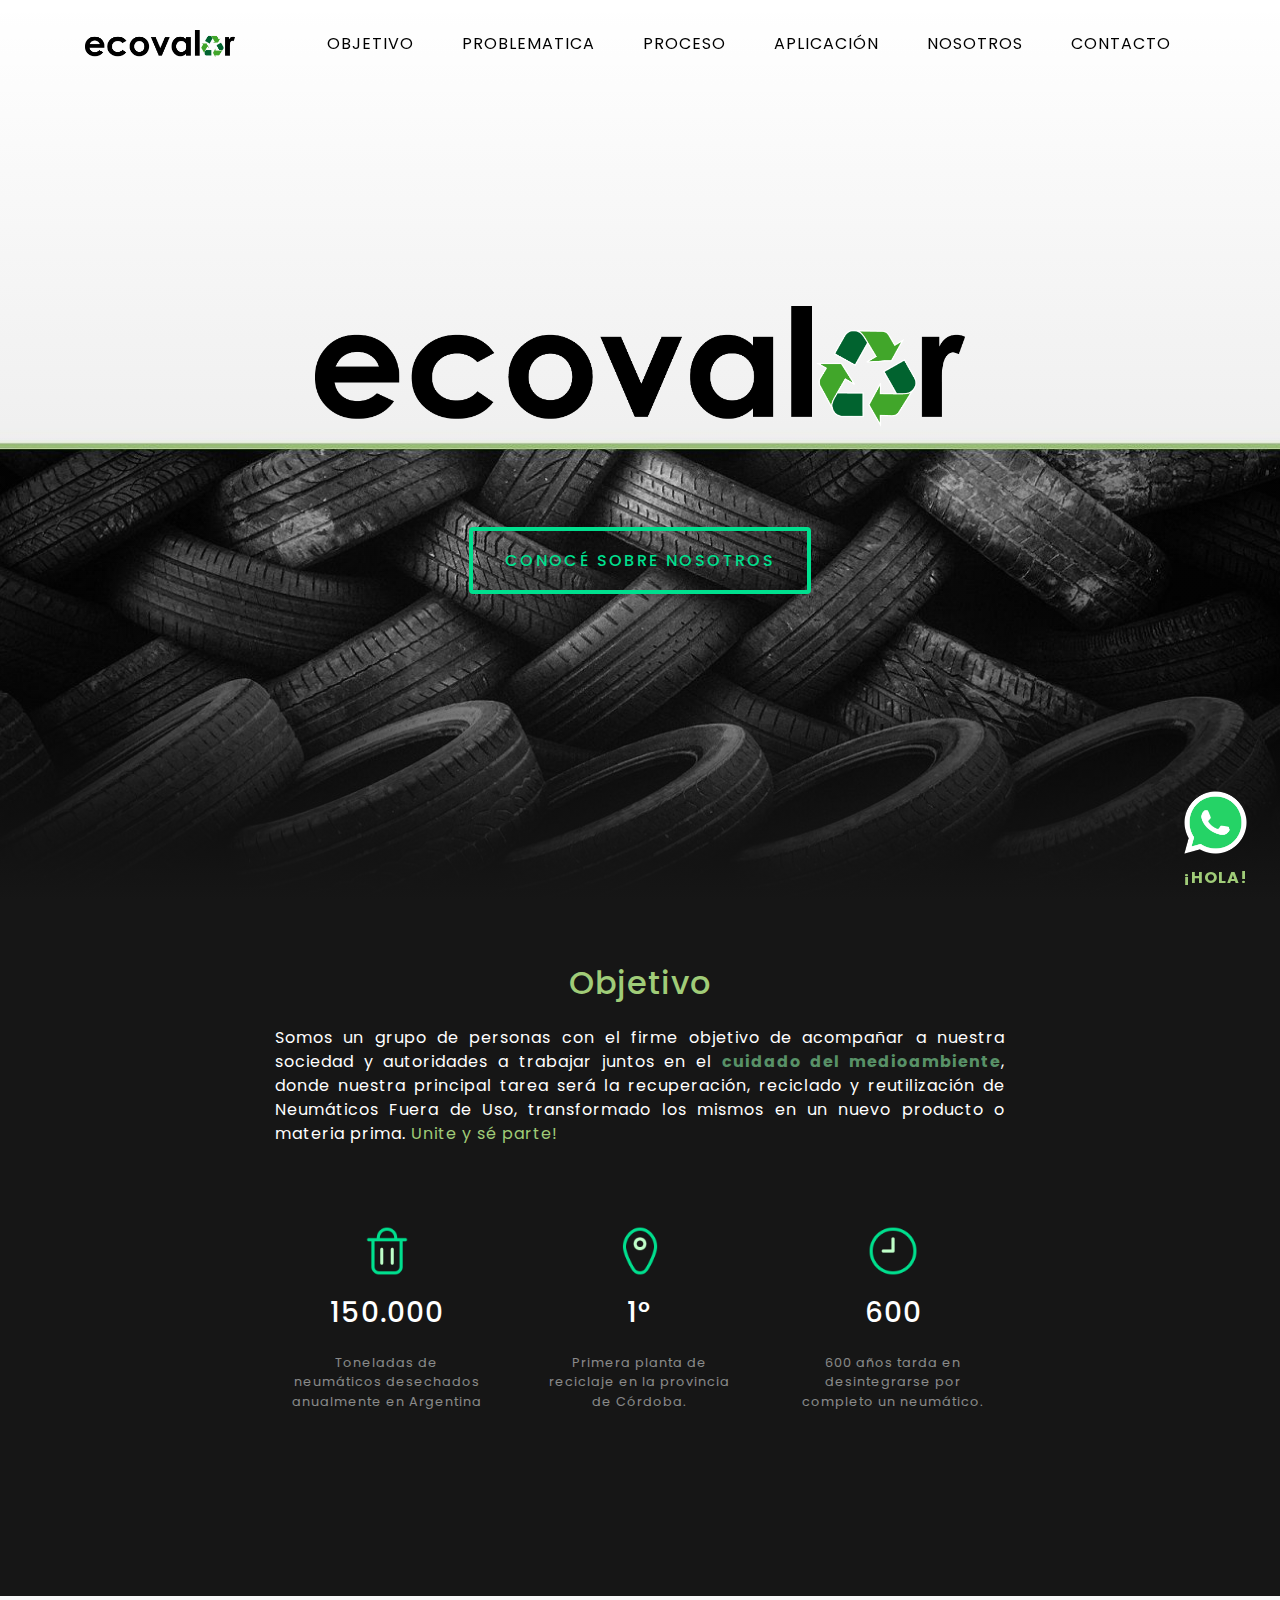
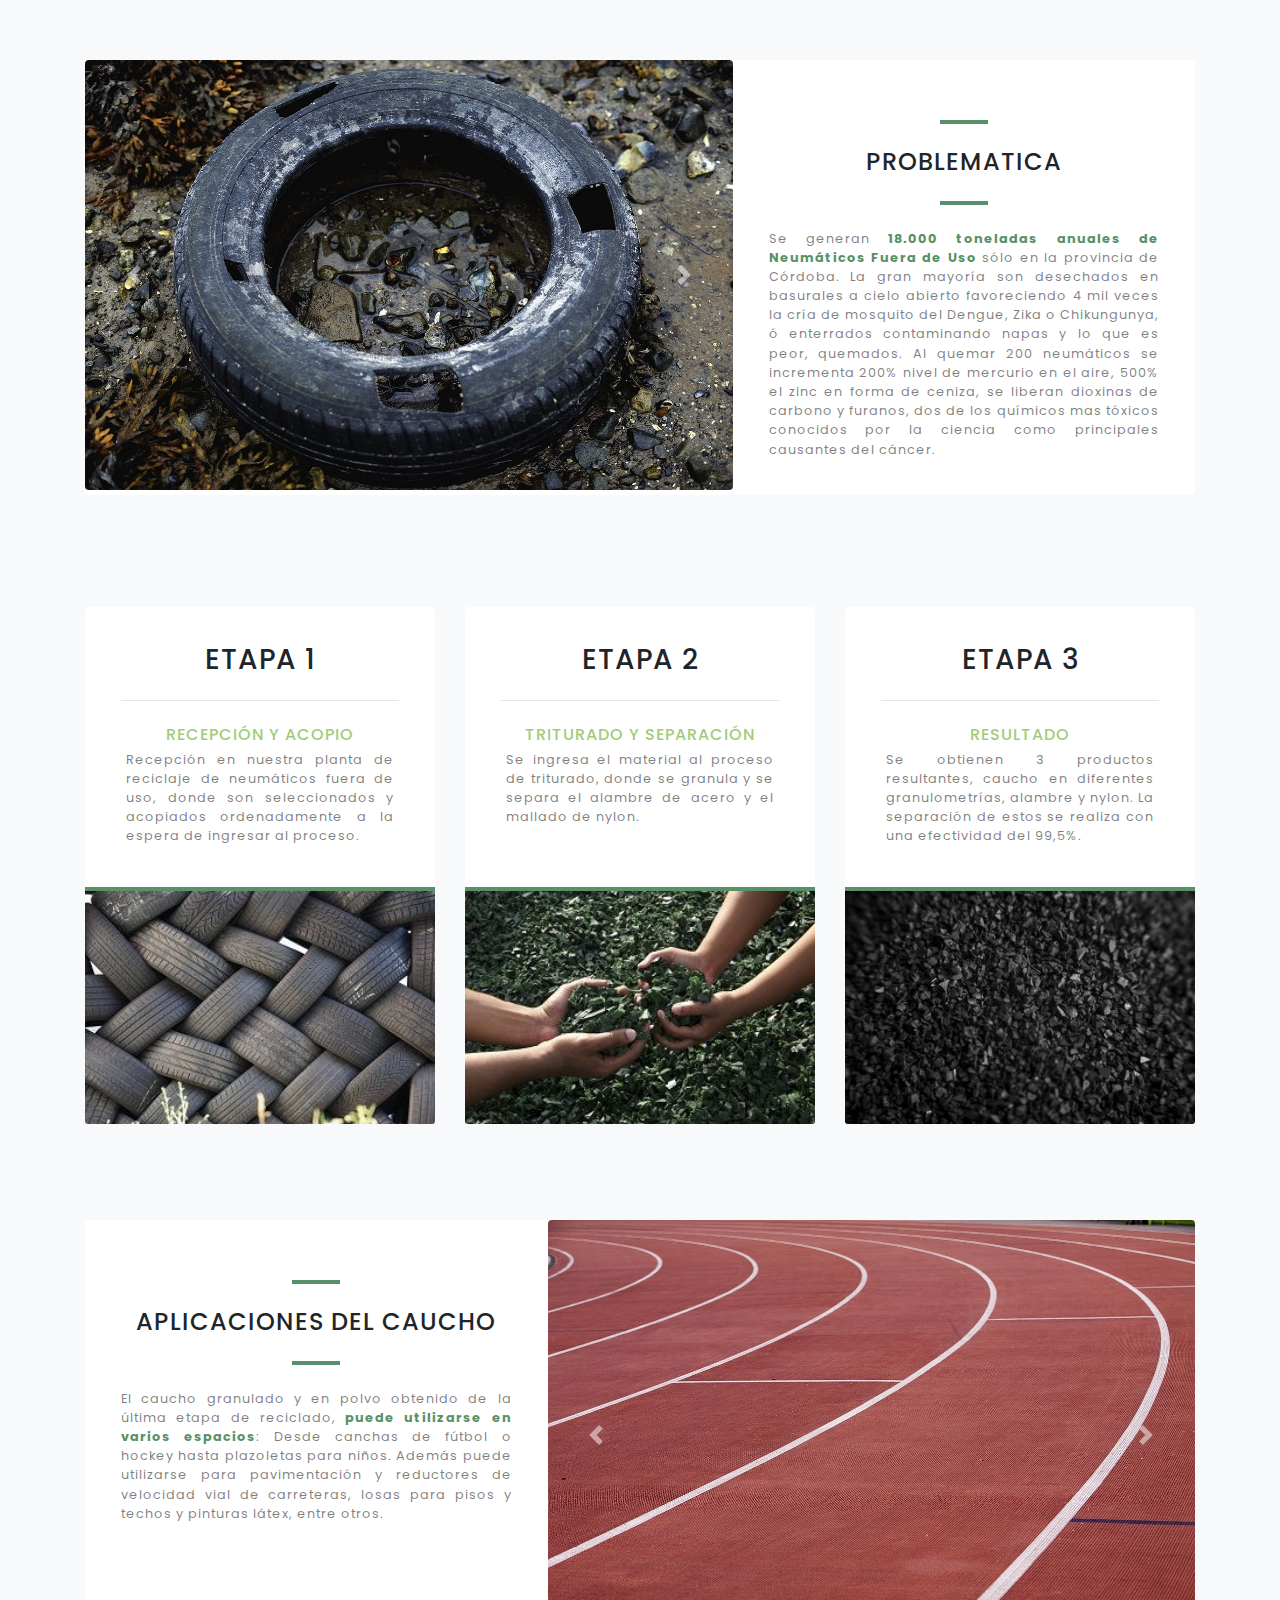
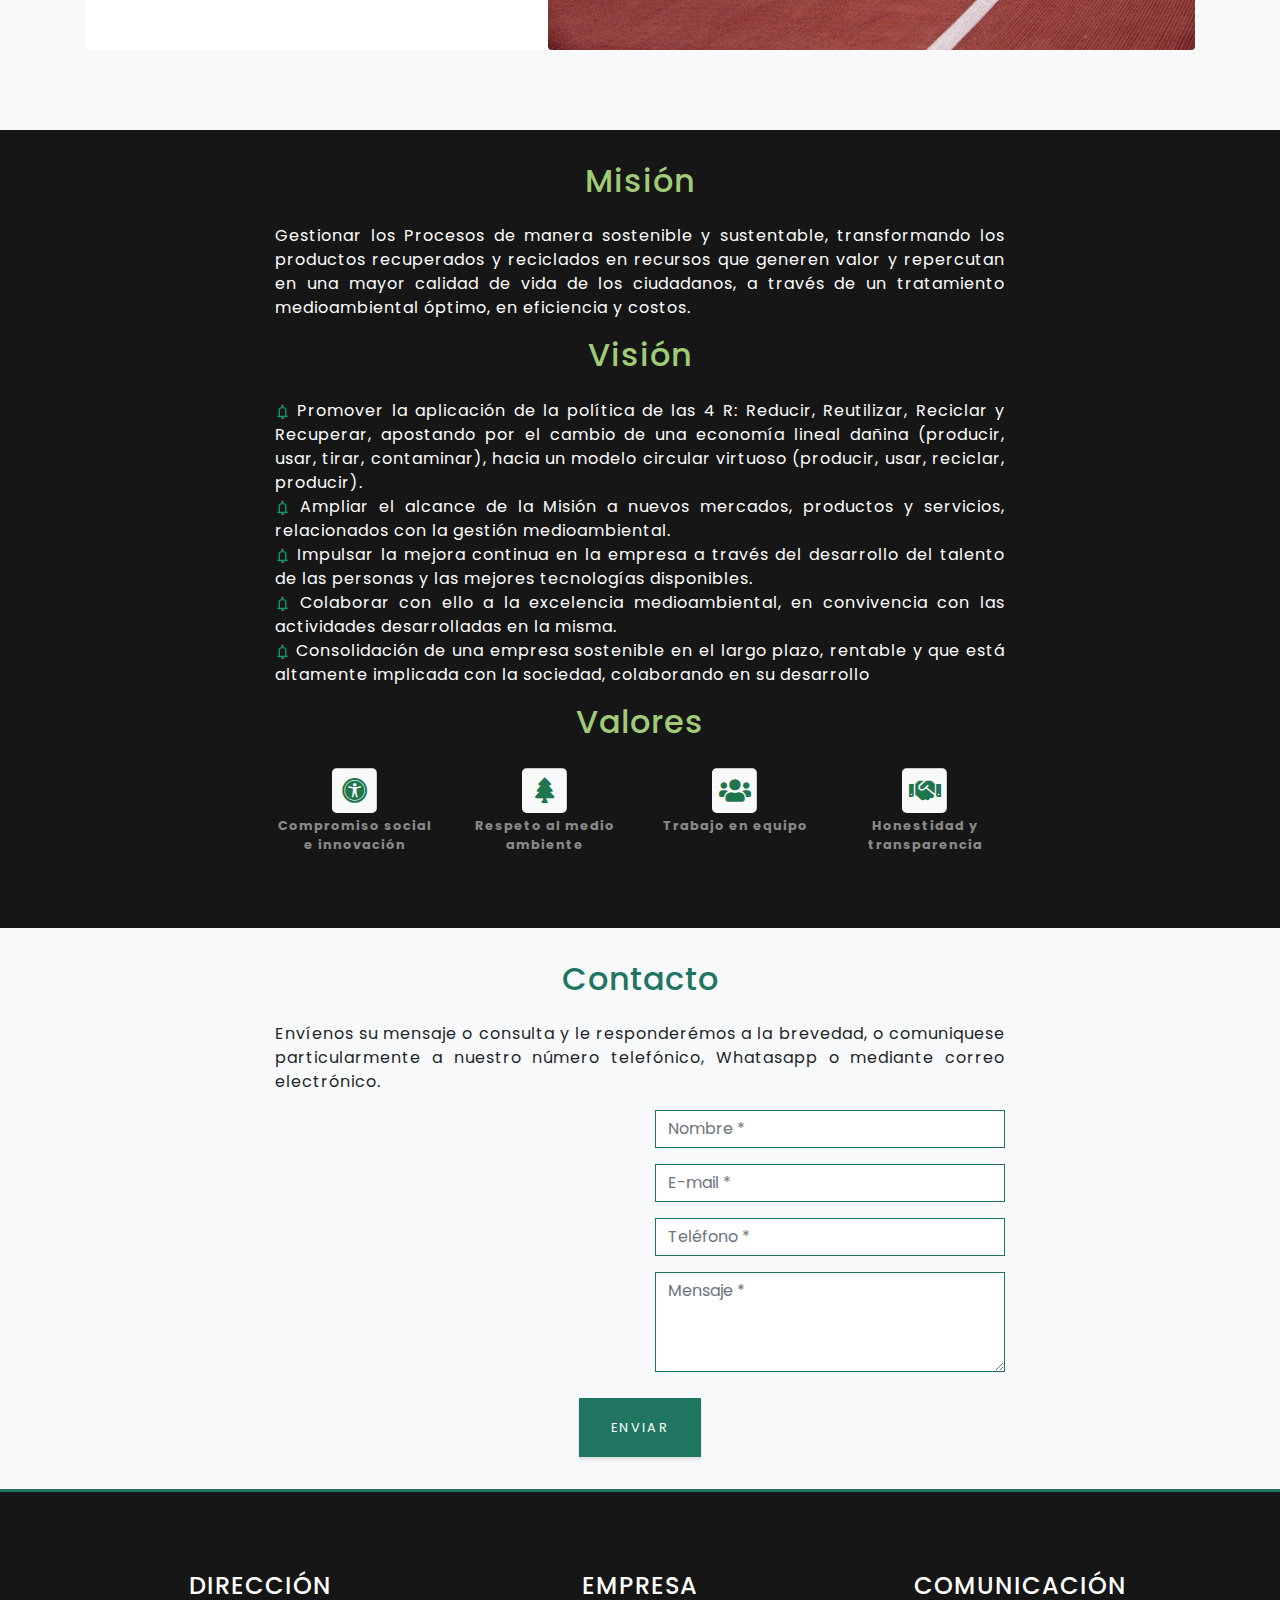
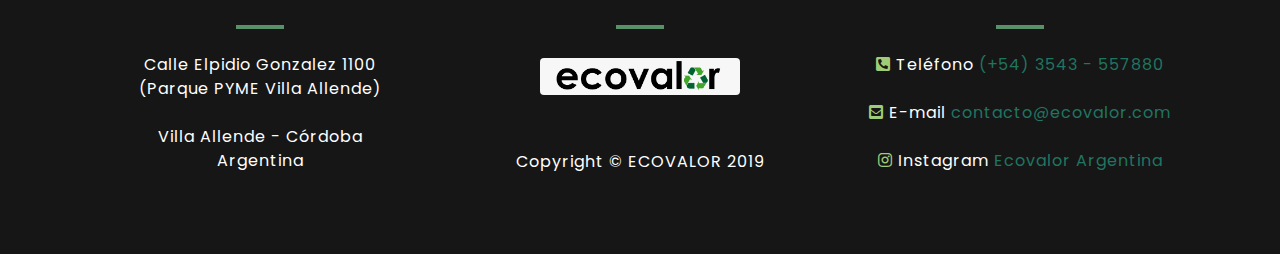
<file: index.html>
<!DOCTYPE html>
<html lang="es">

<head>

	<meta http-equiv="Content-Language" content="es"/>
	<meta charset="utf-8" />
	<meta name="viewport" content="width=device-width, initial-scale=1, shrink-to-fit=no" />
	<meta name="description" content="ECOVALOR - Empresa dedicada al reciclado de neumáticos." />
	<meta name="author" content="Javier Vigliocco" />
	<meta property="og:type" content="website" />
	<meta property="og:site_name" content="Ecovalor | Comprometidos con un futuro mejor" />
	<meta property="og:url" content="http://ecovalor.com.ar/?fbclid=IwAR3Vd0WCYvmE4chRfWALGaTWJrW8Y3bX02O7pM0wec15_kPVG284cJuSBtw" />
	<meta property="og:image" content="http://www.ecovalor.com.ar/img/iconos/Ecovalor.png" />
	<meta property="og:description" content="ECOVALOR - Empresa dedicada al reciclado de neumáticos en la ciudad de Villa Allende, Córdoba, Argentina." />
	<meta property="og:locale" content="es_AR" />
	<meta name="Keywords" content="Reciclado, Neumático, Medio Ambiente, Caucho reciclado, Caucho en polvo" />
	<meta property="og:title" content="| Ecovalor | Reciclado de Neumáticos" />
	<meta name="description" property="og:description" content="ECOVALOR - Empresa dedicada al reciclado de neumáticos en la ciudad de Villa Allende, Córdoba, Argentina." />
	<meta property="og:title" content="| Ecovalor | Reciclado de Neumáticos" />
	<meta property="og:type" content="article" />
	<meta property="og:description" content="Comprometidos con un futuro mejor" />
	<meta property="og:site_name" content="| Ecovalor |" />
  
  

  <title>ECOVALOR - Comprometidos para un futuro mejor</title>
  
  <!-- Bootstrap core CSS -->
  <link href="vendor/bootstrap/css/bootstrap.min.css" rel="stylesheet">

	<!-- Custom fonts for this template -->
	<link href="vendor/fontawesome-free/css/all.min.css" rel="stylesheet"> 
	<link href="https://fonts.googleapis.com/css?family=Poppins&display=swap" rel="stylesheet">
 
 <!-- Custom styles for this template -->
  <link href="css/ecovalor.min.css" rel="stylesheet">
  <link rel="shortcut icon" href="img/iconos/favicon.ico">
  <link type="image/x-icon" href="favicon.ico" rel="favicon.ico" />
  <link type="image/x-icon" href="favicon.ico" rel="img/iconos/favicon.ico" />
  
  <!-- ANIMACIONES -->
  <link rel="stylesheet" href="css/animations.css">

</head>


<body id="page-top">

  <!-- Navigation -->
  <nav class="navbar navbar-expand-lg navbar-light fixed-top" id="mainNav">
    <div class="container">
      <a class="navbar-brand js-scroll-trigger" href="#page-top">
            <img class="img-fluid d-block mx-auto" src="img/logo/ecovalor_logo.png" width="150px" height="100px" alt="Ecovalor">
      </a>
      <button class="navbar-toggler navbar-toggler-right" type="button" data-toggle="collapse" data-target="#navbarResponsive" aria-controls="navbarResponsive" aria-expanded="false" aria-label="Toggle navigation">
        Menú
        <i class="fas fa-bars"></i>
      </button>
      <div class="collapse navbar-collapse" id="navbarResponsive">
        <ul class="navbar-nav ml-auto">
          <li class="nav-item">
            <a class="nav-link js-scroll-trigger" href="#objetivo">OBJETIVO</a>
          </li>
		  <li class="nav-item">
            <a class="nav-link js-scroll-trigger" href="#problematica">PROBLEMATICA</a>
          </li>
		  <li class="nav-item">
            <a class="nav-link js-scroll-trigger" href="#procesos">PROCESO</a>
          </li>
		  <li class="nav-item">
            <a class="nav-link js-scroll-trigger" href="#aplicaciones">APLICACIÓN</a>
          </li>
          <li class="nav-item">
            <a class="nav-link js-scroll-trigger" href="#somos">NOSOTROS</a>
          </li>
          <li class="nav-item">
            <a class="nav-link js-scroll-trigger" href="#contacto">CONTACTO</a>
          </li>
        </ul>
      </div>
    </div>
  </nav>
  

	<!-- Header -->
	<header class="masthead">
		<div class="container d-flex h-100 align-items-center">
		  <div class="mx-auto text-center">
			<img class="img-fluid expandOpen d-block mx-auto" src="img/logo/ecovalor_logo.png" width="650px" height="100px" alt="Ecovalor">
			<h2 class="abc"></h2>
			<a href="#objetivo" class="btn btn-outline-dark js-scroll-trigger" style="border: 4px solid #00df8e;">
				<h6 class="text-uppercase m-0" style="color: #00df8e!important;">conocé sobre nosotros</h6>
			</a> 
		  </div>
		</div>
	</header>

	<!-- OBJETIVO -->
	<section id="objetivo" class="objetivo-section text-center bg-black" style="padding-top:4rem; padding-bottom:10rem;">
		<div class="container">
			<div class="row">
				<div class="col-lg-8 mx-auto">
					<h2 class="mb-4" style="color: #a0cc78!important;">Objetivo</h2>
					<p class="text-white text-justify">	
						Somos un grupo de personas con el firme objetivo de acompañar a nuestra sociedad y autoridades a trabajar juntos en el <b style="color:#589167;"> cuidado del medioambiente</b>, donde nuestra principal tarea será la recuperación, reciclado y reutilización de Neumáticos Fuera de Uso, transformado los mismos en un nuevo producto o materia prima. <a href="https://www.instagram.com/ecovalor_/" target= "_blank" style="color:#a0cc78;">Unite y sé parte!</a>
					</p>			
				</div>
				<div class="col-lg-8 mx-auto text-center">
					<div class="row small text-white-50" id="objetivos" style="margin-bottom: 25px;">
						<div class="col-md-4 mb-3 mb-md-0">
							<div class="fact-item text-center mb-md-0 px-3">
								<div class="#">
									<img src="img/iconos/trash.png" alt="Feature Icon" width="50px" height="50px" class="feature-icon">
								</div>
								<br>
								<h3 class="text-white mb-4">150.000</h3>
								Toneladas de neumáticos desechados anualmente en Argentina
							</div>
						</div>
						<div class="col-md-4 mb-3 mb-md-0">
							<div class="fact-item text-center mb-md-0 px-3">
								<div class="#">
									<img src="img/iconos/location.png" alt="Feature Icon" width="50px" height="50px" class="feature-icon">
								</div>
								<br>
								<h3 class="text-white mb-4">1°</h3>
								Primera planta de reciclaje en la provincia de Córdoba.
							</div>
						</div>
						<div class="col-md-4 mb-3 mb-md-0">
							<div class="fact-item text-center mb-md-0 px-3">
								<div class="#">
									<img src="img/iconos/timer.png" alt="Feature Icon" width="50px" height="50px" class="feature-icon">
								</div>
								<br>
								<h3 class="text-white mb-4">600</h3>
								600 años tarda en desintegrarse por completo un neumático.
							</div>
						</div>
					</div>
				</div>
			</div>
			<!-- <img src="img/ipad.png" class="img-fluid" alt="">somos Section -->
		</div>  
		<div class="container">
			<div class="row">
				
			</div>
		</div>
	</section>
	
	<!-- PROBLEMATICA -->
	<section id="problematica" class="problematica-section bg-light" style="padding: 4rem 0;">	
		<div class="container">
			<div class="card border-0 mb-3" style="max-width: 100%;"  id="problemas">
				  <div class="row no-gutters">
					<div class="col-md-7 col-sm-12">
						<div id="carouselproblema" class="carousel slide carousel-fade" data-ride="carousel">
						  <div class="carousel-inner">
							<div class="carousel-item active" style="position: static!important;">
							  <img src="img/contenido/problema/problema_1.jpg" class="d-block w-100 rounded" alt="Neumatico en donde se generan las larvas de mosquito">
							</div>
							<div class="carousel-item" style="position: static!important;">
							  <img src="img/contenido/problema/problema_2.jpg" class="d-block w-100 rounded" alt="Cantidades de ruedas tiradas">
							</div>
							<div class="carousel-item" style="position: static!important;">
							  <img src="img/contenido/problema/problema_3.jpg" class="d-block w-100 rounded" alt="Quema de neumaticos">
							</div>
							<div class="carousel-item" style="position: static!important;">
							  <img src="img/contenido/problema/problema_4.jpg" class="d-block w-100 rounded" alt="Neumaticos contaminando">
							</div>
							<div class="carousel-item" style="position: static!important;">
							  <img src="img/contenido/problema/problema_5.jpg" class="d-block w-100 rounded" alt="Basural de neumaticos">
							</div>
							<div class="carousel-item" style="position: static!important;">
							  <img src="img/contenido/problema/problema_6.jpg" class="d-block w-100 rounded" alt="Pila de neumaticos">
							</div>
						  </div>
						  <a class="carousel-control-prev" href="#carouselproblema" role="button" data-slide="prev">
							<span class="carousel-control-prev-icon" aria-hidden="true"></span>
							<span class="sr-only">Anterior</span>
						  </a>
						  <a class="carousel-control-next" href="#carouselproblema" role="button" data-slide="next">
							<span class="carousel-control-next-icon" aria-hidden="true"></span>
							<span class="sr-only">Siguiente</span>
						  </a>
						</div>
					</div>
					<div class="col-md-5 col-sm-12">
					  <div class="card-body" style="flex: 1 1 auto; padding: 2.25rem;">
						<hr class="my-4" style="border-color: #589167; border-width: .25rem; width: 3rem;">
						<h4 class="text-uppercase m-0 text-center">Problematica</h4>
						<hr class="my-4" style="border-color: #589167; border-width: .25rem; width: 3rem;">
						<div class="small text-black-50">
							<p class="text-black-50 mb-0 text-justify">
								Se generan <b style="color:#589167;"> 18.000 toneladas anuales de Neumáticos Fuera de Uso </b>
								sólo en la provincia de Córdoba. La gran mayoría
								son desechados en basurales a cielo abierto
								favoreciendo 4 mil veces la cría de mosquito del
								Dengue, Zika o Chikungunya, ó enterrados
								contaminando napas y lo que es peor, quemados.
								Al quemar 200 neumáticos se incrementa 200%
								nivel de mercurio en el aire, 500% el zinc en forma
								de ceniza, se liberan dioxinas de carbono y
								furanos, dos de los químicos mas tóxicos
								conocidos por la ciencia como principales 
								causantes del cáncer.
							</p>
						</div>
					  </div>
					</div>
				  </div>
			</div>
		</div>
	</section>	
	
	
	<!-- PROCESOS -->
	<section id="procesos" class="procesos-section bg-light" style="padding: 2rem 0;">		
		<div class="container">
			<div class="row" id="proceso">
					<!-- etapa 1 -->
					<div class="col-md-4 col-sm-12 objetivos-item" id="problema">
					  <div class="card border-0">
						<div class="card-body text-center" style="border: 0; border-bottom: .25rem solid #589167; flex: 1 1 auto; padding: 2.25rem;">
						  <h3 class="text-uppercase m-0">Etapa 1</h3>
						  <hr class="my-4">
						  <h6 class="text-uppercase m-0" style="color: #a0cc78!important;">Recepción y Acopio</h6>
						  <div class="small text-black-50 text-justify" style="padding:5px;">
								Recepción en nuestra planta de reciclaje de neumáticos fuera de uso, donde son seleccionados y acopiados ordenadamente a la espera de ingresar al proceso.
						  </div>
						</div>
					  </div>
					  <img src="img/contenido/proceso/acopio.jpg" class="card-img-bottom" alt="...">
					</div>
					
					<!-- etapa 2 -->
					<div class="col-md-4 col-sm-12 objetivos-item">
					  <div class="card border-0">
						<div class="card-body text-center" style="border: 0; border-bottom: .25rem solid #589167; flex: 1 1 auto; padding: 2.25rem;">
						  <h3 class="text-uppercase m-0">Etapa 2</h3>
						  <hr class="my-4">
						  <h6 class="text-uppercase m-0" style="color: #a0cc78!important;">Triturado y Separación</h6>
						  <div class="small text-black-50 text-justify" style="padding:5px;">
							Se ingresa el material al proceso de triturado, donde se granula y se separa el alambre de acero y el mallado de nylon.</br> </br></div>
						</div>
					  </div>
						<img src="img/contenido/proceso/process.jpg" class="card-img-bottom" alt="...">
					</div>
					
					<!-- etapa 3 -->
					<div class="col-md-4 col-sm-12 objetivos-item" id="resultado">
					  <div class="card border-0">
						<div class="card-body text-center" style="border: 0; border-bottom: .25rem solid #589167; flex: 1 1 auto; padding: 2.25rem;">
						  <h3 class="text-uppercase m-0">Etapa 3</h3>
						  <hr class="my-4">
						  <h6 class="text-uppercase m-0" style="color: #a0cc78!important;">Resultado</h6>
						  <div class="small text-black-50 text-justify" style="padding:5px;">
							Se obtienen 3 productos resultantes, caucho en diferentes granulometrías, alambre y nylon. La separación de estos se realiza con una efectividad del 99,5%.
						  </div>
						</div>
					  </div>
					  <img <img="" src="img/contenido/proceso/caucho1.jpg" class="card-img-bottom" alt="...">
					</div>
				</div>
		</div>
	</section>
	
	<!-- APLICACIONES -->
	<section id="aplicaciones" class="aplicaciones-section bg-light" style="padding: 4rem 0;">	
		<div class="container">
			<div class="card border-0 mb-3" style="max-width: 100%;"  id="aplicacion">
			  <div class="row no-gutters">
				<div class="col-md-5 col-sm-12">
				  <div class="card-body" style="flex: 1 1 auto; padding: 2.25rem;">
					<hr class="my-4" style="border-color: #589167; border-width: .25rem; width: 3rem;">
					<h4 class="text-uppercase m-0 text-center">Aplicaciones del Caucho</h4>
					<hr class="my-4" style="border-color: #589167; border-width: .25rem; width: 3rem;">
					<div class="small text-black-50">
						<p class="text-black-50 mb-0 text-justify">
							El caucho granulado y en polvo obtenido de la última etapa de reciclado, <b style="color:#589167;">puede utilizarse en varios espacios</b>: Desde canchas de fútbol o hockey hasta plazoletas para niños. Además puede utilizarse para pavimentación y reductores de velocidad vial de carreteras, losas para pisos y techos y pinturas látex, entre otros.
						</p>
					</div>
				  </div>
				</div>
				<div class="col-md-7 col-sm-12">
					<div id="carouselaplicacion" class="carousel slide carousel-fade" data-ride="carousel">
					  <div class="carousel-inner">
						<div class="carousel-item active" style="position: static!important;">
						  <img src="img/contenido/aplicacion/aplicacion_3.jpg" class="d-block w-100 rounded" alt="Pista de atletismo">
						</div>
						<div class="carousel-item" style="position: static!important;">
						  <img src="img/contenido/aplicacion/aplicacion_7.jpg" class="d-block w-100 rounded" alt="Tachos de pintura">
						</div>
						<div class="carousel-item" style="position: static!important;">
						  <img src="img/contenido/aplicacion/aplicacion_5.jpg" class="d-block w-100 rounded" alt="Plaza de niños">
						</div>
						<div class="carousel-item" style="position: static!important;">
						  <img src="img/contenido/aplicacion/aplicacion_2.jpg" class="d-block w-100 rounded" alt="Césped sintético">
						</div>
						<div class="carousel-item" style="position: static!important;">
						  <img src="img/contenido/aplicacion/aplicacion_8.jpg" class="d-block w-100 rounded" alt="Asfálto">
						</div>
						<div class="carousel-item" style="position: static!important;">
						  <img src="img/contenido/aplicacion/aplicacion_4.jpg" class="d-block w-100 rounded" alt="Cancha de Hockey">
						</div>
					  </div>
					  <a class="carousel-control-prev" href="#carouselaplicacion" role="button" data-slide="prev">
						<span class="carousel-control-prev-icon" aria-hidden="true"></span>
						<span class="sr-only">Anterior</span>
					  </a>
					  <a class="carousel-control-next" href="#carouselaplicacion" role="button" data-slide="next">
						<span class="carousel-control-next-icon" aria-hidden="true"></span>
						<span class="sr-only">Siguiente</span>
					  </a>
					</div>
				</div>
			  </div>
			</div>
		</div>
	</section>
	
	<!-- QUIENES SOMOS -->
	<section id="somos" class="somos-section text-center bg-black" style="padding: 2rem 0;">	
		<div class="container">
			<div class="row">
				<div class="col-lg-8 mx-auto">
					<h2 class="mb-4" style="color: #a0cc78!important;">Misión</h2>
					<p class="text-white text-justify">	Gestionar los Procesos de manera sostenible y sustentable, transformando los productos recuperados y reciclados en recursos que generen valor y repercutan en una mayor calidad de vida de los ciudadanos, a través de un tratamiento medioambiental óptimo, en eficiencia y costos.
					</p>
					<h2 class="mb-4" style="color: #a0cc78!important;">Visión</h2>
					<p class="text-white text-justify">	
						<img src="img/iconos/bell.png" alt="Feature Icon" width="15px" height="15px" class="feature-icon"> Promover la aplicación de la política de las 4 R: Reducir, Reutilizar, Reciclar y Recuperar, apostando por el cambio de una economía lineal dañina (producir, usar, tirar, contaminar), hacia un modelo circular virtuoso (producir, usar, reciclar, producir).
						</br>	
						<img src="img/iconos/bell.png" alt="Feature Icon" width="15px" height="15px" class="feature-icon"> Ampliar el alcance de la Misión a nuevos mercados, productos y servicios, relacionados con la gestión medioambiental.
						</br>
						<img src="img/iconos/bell.png" alt="Feature Icon" width="15px" height="15px" class="feature-icon"> Impulsar la mejora continua en la empresa a través del desarrollo del talento de las personas y las mejores tecnologías disponibles.
						</br>
						<img src="img/iconos/bell.png" alt="Feature Icon" width="15px" height="15px" class="feature-icon"> Colaborar con ello a la excelencia medioambiental, en convivencia con las actividades desarrolladas en la misma.
						</br>
						<img src="img/iconos/bell.png" alt="Feature Icon" width="15px" height="15px" class="feature-icon"> Consolidación de una empresa sostenible en el largo plazo, rentable y que está altamente implicada con la sociedad, colaborando en su desarrollo
					</p>
							
				</div>
				<div class="col-lg-8 mx-auto text-center" id="valores">
						<h2 class="mb-4" style="color: #a0cc78!important;">Valores</h2>
							<div id="valores" class="row small text-white-50" style="margin-bottom: 25px;">
							
								<div class="col-md-3 col-sm-6 col-xs-6 col-6">
									  <span class="fa-stack fa-2x">
										<i class="fas fa-square fa-stack-2x text-light"></i>
										<i style="color:#1f754d;" class="fas fa-universal-access fa-stack-1x fa-inverse"></i>
									  </span>
									  <p class="text-center"><b>Compromiso social e innovación</b></p>
								</div>
								<div class="col-md-3 col-sm-6 col-xs-6 col-6">
									  <span class="fa-stack fa-2x">
										<i class="fas fa-square fa-stack-2x text-light"></i>
										<i style="color:#1f754d;" class="fas fa-tree fa-stack-1x fa-inverse"></i>
									  </span>
									  <p class="text-center"><b>Respeto al medio ambiente</b></p>
								</div>
								<div class="col-md-3 col-sm-6 col-xs-6 col-6">
									  <span class="fa-stack fa-2x">
										<i class="fas fa-square fa-stack-2x text-light"></i>
										<i style="color:#1f754d;" class="fas fa-users fa-stack-1x fa-inverse"></i>
									  </span>
									  <p class="text-center"><b>Trabajo en equipo</b></p>
								</div>
								<div class="col-md-3 col-sm-6 col-xs-6 col-6">
									  <span class="fa-stack fa-2x">
										<i class="fas fa-square fa-stack-2x text-light"></i>
										<i style="color:#1f754d;" class="fas fa-handshake fa-stack-1x fa-inverse"></i>
									  </span>
									  <p class="text-center"><b>Honestidad y transparencia</b></p>
								</div>
							</div>
				</div>
			</div>
		</div> 
	</section>
	
	<!-- CONTACTO -->
	<section class="contact-section bg-light text-center" id="contacto" style="padding: 2rem 0;">	
		<div class="container">
			<div class="row">
				<div class="col-lg-8 mx-auto">
					<h2 class="mb-4" style="color: #207561!important;">Contacto</h2>
					<p class="text-dark-50 text-justify">	
						Envíenos su mensaje o consulta y le responderémos a la brevedad, o comuniquese particularmente a nuestro número telefónico, Whatasapp o mediante correo electrónico.
					</p>			
				</div>
			</div>
		</div>
		
		<div class="container">
		  <div class="row">
			<div class="col-lg-8 mx-auto">
				<form id="contactForm" name="sentMessage" novalidate="novalidate" action="mail/contacto.php" method="post">
					<div class="row" id="contactoo">
						<div class="col-md-6 mx-auto">
							<div class="form-group">
							  <iframe src="https://www.google.com/maps/embed?pb=!1m18!1m12!1m3!1d3409.540926518426!2d-64.31010868549224!3d-31.288791281446844!2m3!1f0!2f0!3f0!3m2!1i1024!2i768!4f13.1!3m3!1m2!1s0x94329d3e08de1b67%3A0x620b12744772fcf3!2sElpidio%20Gonz%C3%A1lez%201100%2C%20Villa%20Allende%2C%20C%C3%B3rdoba!5e0!3m2!1ses-419!2sar!4v1567778352510!5m2!1ses-419!2sar" 
							  width="100%" height="265px" frameborder="0" allowfullscreen></iframe>
							</div>
						</div>

						<div class="col-md-6 mx-auto">
							<div class="form-group">
							  <input style="background-color: #ffffff; border-radius: 0;border: 1px solid #207561;" class="form-control" id="name" type="text" placeholder="Nombre *" required="required" data-validation-required-message="Por favor ingrese su nombre.">
							  <p class="help-block text-danger"></p>
							</div>
							<div class="form-group">
							  <input style="background-color: #ffffff; border-radius: 0;border: 1px solid #207561;" class="form-control" id="email" type="email" placeholder="E-mail *" required="required" data-validation-required-message="Por favor ingrese su correo electrónico.">
							  <p class="help-block text-danger"></p>
							</div>
							<div class="form-group">
							  <input style="background-color: #ffffff; border-radius: 0;border: 1px solid #207561;" class="form-control" id="phone" type="tel" placeholder="Teléfono *" required="required" data-validation-required-message="Por favor ingrese su número de teléfono.">
							  <p class="help-block text-danger"></p>
							</div>
							<div class="form-group">
							  <textarea style="background-color: #ffffff; border-radius: 0;border: 1px solid #207561;" class="form-control" id="message" placeholder="Mensaje *" required="required" data-validation-required-message="Por favor ingrese su consulta."></textarea>
							  <p class="help-block text-danger"></p>
							</div>
						</div>
					  
						<div class="clearfix"></div>
						<div class="col-lg-12 text-center">
							<div id="success"></div>
							<button id="sendMessageButton" class="btn btn-primary text-uppercase" type="submit" style="border-radius: 0;">Enviar</button>
						</div>
					</div>
				</form>
			</div>
		  </div>
		</div>
	</section>

	
	<footer class="footer text-center bg-black" style="border-top: 3px solid #207561;">
		<div class="container">
		  <div class="row" id="footer">
			<!-- Footer Location -->
			<div class="col-lg-4 mb-5 mb-lg-0 text-white">
			  <h4 class="text-uppercase mb-4">Dirección</h4>
			  <hr class="my-4" style="border-color: #589167; border-width: .25rem; width: 3rem;">
			  Calle Elpidio Gonzalez 1100 <br>(Parque PYME Villa Allende) <br><br>Villa Allende - Córdoba <br> Argentina 
			</div>

			<!-- Footer Social Icons -->
			<div class="col-lg-4 mb-5 mb-lg-0 text-white">
			  <h4 class="text-uppercase mb-4">Empresa</h4>
			  <hr class="my-4" style="border-color: #589167; border-width: .25rem; width: 3rem;">
			  <a class="navbar-brand js-scroll-trigger" style="border-radius: .20rem; padding-bottom:0; margin-right: 0rem;" href="#page-top">
					<img class="img-fluid d-block mx-auto rounded"   src="img/logo/footer.png" width="200px" height="100px" alt="Ecovalor">
				</a>
				<br>
				<br>
				<br>
				<span class="copyright">Copyright &copy; ECOVALOR 2019</span>
			</div>

			<!-- Footer About Text -->
			<div class="col-lg-4 text-white">
			  <h4 class="text-uppercase mb-4 text-white">Comunicación</h4>
			  <hr class="my-4" style="border-color: #589167; border-width: .25rem; width: 3rem;">
			  <span class="copyright">
					<i class="fas fa-phone-square-alt fa-1x" style="color:#a0cc78;"></i>
						Teléfono 
					<a href="tel:3543 545454">(+54) 3543 - 557880</a> <br>
					
			  </span>
			  <br>
			  <span class="copyright">
					<i class="fas fa-envelope-square fa-1x" style="color:#a0cc78;"></i>
						E-mail 
					<a href="mailto:contacto@ecovalor.com">contacto@ecovalor.com</a>
			  </span>
			  <br><br>
			  <span class="copyright">
					<i class="fab fa-instagram fa-1x" style="color:#a0cc78;"></i>
						Instagram 
					<a href="https://www.instagram.com/ecovalor_/" target= "_blank">Ecovalor Argentina</a> <br>
					
			  </span>
			</div>

		  </div>
		</div>
	</footer>
	
	<!-- BOTON WHATSAPP-->
	<a id="whatsapp" class="scroll-to-top rounded js-scroll-trigger pulse" title="Click para chatear" href="https://api.whatsapp.com/send?phone=5493543557880&text=Me%20gustaría%20saber%20más%20sobre%20ustedes,%20gracias.%20" target="_blank" rel="noopener"  style="display: inline;">
		<img src="img/iconos/whatsapp1.png" width="65px"	height="65px" alt="Envianos un mensaje"> <p class="text-center" style="color:#a0cc78;"><b class="text-center"> ¡HOLA! </b></p>
	</a>
	
	
	<!-- Bootstrap core JavaScript -->
	<script src="vendor/jquery/jquery.min.js"></script>
	<script src="vendor/bootstrap/js/bootstrap.bundle.min.js"></script>

	<!-- Plugin JavaScript -->
	<script src="vendor/jquery-easing/jquery.easing.min.js"></script>
	
	<!-- Contact form JavaScript -->
	<script src="js/jqBootstrapValidation.js"></script>
	<script src="js/contact_me.js"></script>

	<!-- Custom scripts for this template -->
	<script src="js/ecovalor.min.js"></script>
	
	<!-- ANIMACIONES -->
	<script>
	 $(window).scroll(function() {
	 $('#objetivos').each(function(){
	 var imagePos = $(this).offset().top;
	 var topOfWindow = $(window).scrollTop();
	 if (imagePos < topOfWindow+500) {
	 $(this).addClass("pullUp");
	 }
	 });
	 });
	 
	 $(window).scroll(function() {
	 $('#proceso').each(function(){
	 var imagePos = $(this).offset().top;
	 var topOfWindow = $(window).scrollTop();
	 if (imagePos < topOfWindow+500) {
	 $(this).addClass("pullUp");
	 }
	 });
	 });

	 $(window).scroll(function() {
	 $('#valores').each(function(){
	 var imagePos = $(this).offset().top;
	 var topOfWindow = $(window).scrollTop();
	 if (imagePos < topOfWindow+500) {
	 $(this).addClass("pullUp");
	 }
	 });
	 });
	 
	 $(window).scroll(function() {
	 $('#footer').each(function(){
	 var imagePos = $(this).offset().top;
	 var topOfWindow = $(window).scrollTop();
	 if (imagePos < topOfWindow+500) {
	 $(this).addClass("pullUp");
	 }
	 });
	 });
	</script>

</body>

</html>
</file>
<file: css/animations.css>
/*
==============================================
CSS3 ANIMATION CHEAT SHEET
==============================================

Made by Justin Aguilar

www.justinaguilar.com/animations/

Questions, comments, concerns, love letters:
justin@justinaguilar.com
==============================================
*/

/*
==============================================
slideDown
==============================================
*/
#object1{
 background-color: #ffffff00;
visibility: hidden;
}

.slideDown{
	animation-name: slideDown;
	-webkit-animation-name: slideDown;	

	animation-duration: 1s;	
	-webkit-animation-duration: 1s;

	animation-timing-function: ease;	
	-webkit-animation-timing-function: ease;	

	visibility: visible !important;						
}

@keyframes slideDown {
	0% {
		transform: translateY(-100%);
	}
	50%{
		transform: translateY(8%);
	}
	65%{
		transform: translateY(-4%);
	}
	80%{
		transform: translateY(4%);
	}
	95%{
		transform: translateY(-2%);
	}			
	100% {
		transform: translateY(0%);
	}		
}

@-webkit-keyframes slideDown {
	0% {
		-webkit-transform: translateY(-100%);
	}
	50%{
		-webkit-transform: translateY(8%);
	}
	65%{
		-webkit-transform: translateY(-4%);
	}
	80%{
		-webkit-transform: translateY(4%);
	}
	95%{
		-webkit-transform: translateY(-2%);
	}			
	100% {
		-webkit-transform: translateY(0%);
	}	
}

/*
==============================================
slideUp
==============================================
*/


.slideUp{
	animation-name: slideUp;
	-webkit-animation-name: slideUp;	

	animation-duration: 1s;	
	-webkit-animation-duration: 1s;

	animation-timing-function: ease;	
	-webkit-animation-timing-function: ease;

	visibility: visible !important;			
}

@keyframes slideUp {
	0% {
		transform: translateY(100%);
	}
	50%{
		transform: translateY(-8%);
	}
	65%{
		transform: translateY(4%);
	}
	80%{
		transform: translateY(-4%);
	}
	95%{
		transform: translateY(2%);
	}			
	100% {
		transform: translateY(0%);
	}	
}

@-webkit-keyframes slideUp {
	0% {
		-webkit-transform: translateY(100%);
	}
	50%{
		-webkit-transform: translateY(-8%);
	}
	65%{
		-webkit-transform: translateY(4%);
	}
	80%{
		-webkit-transform: translateY(-4%);
	}
	95%{
		-webkit-transform: translateY(2%);
	}			
	100% {
		-webkit-transform: translateY(0%);
	}	
}

/*
==============================================
slideLeft
==============================================
*/


.slideLeft{
	animation-name: slideLeft;
	-webkit-animation-name: slideLeft;	

	animation-duration: 1s;	
	-webkit-animation-duration: 1s;

	animation-timing-function: ease-in-out;	
	-webkit-animation-timing-function: ease-in-out;		

	visibility: visible !important;	
}

@keyframes slideLeft {
	0% {
		transform: translateX(150%);
	}
	50%{
		transform: translateX(-8%);
	}
	65%{
		transform: translateX(4%);
	}
	80%{
		transform: translateX(-4%);
	}
	95%{
		transform: translateX(2%);
	}			
	100% {
		transform: translateX(0%);
	}
}

@-webkit-keyframes slideLeft {
	0% {
		-webkit-transform: translateX(150%);
	}
	50%{
		-webkit-transform: translateX(-8%);
	}
	65%{
		-webkit-transform: translateX(4%);
	}
	80%{
		-webkit-transform: translateX(-4%);
	}
	95%{
		-webkit-transform: translateX(2%);
	}			
	100% {
		-webkit-transform: translateX(0%);
	}
}

/*
==============================================
slideRight
==============================================
*/


.slideRight{
	animation-name: slideRight;
	-webkit-animation-name: slideRight;	

	animation-duration: 1s;	
	-webkit-animation-duration: 1s;

	animation-timing-function: ease-in-out;	
	-webkit-animation-timing-function: ease-in-out;		

	visibility: visible !important;	
}

@keyframes slideRight {
	0% {
		transform: translateX(-150%);
	}
	50%{
		transform: translateX(8%);
	}
	65%{
		transform: translateX(-4%);
	}
	80%{
		transform: translateX(4%);
	}
	95%{
		transform: translateX(-2%);
	}			
	100% {
		transform: translateX(0%);
	}	
}

@-webkit-keyframes slideRight {
	0% {
		-webkit-transform: translateX(-150%);
	}
	50%{
		-webkit-transform: translateX(8%);
	}
	65%{
		-webkit-transform: translateX(-4%);
	}
	80%{
		-webkit-transform: translateX(4%);
	}
	95%{
		-webkit-transform: translateX(-2%);
	}			
	100% {
		-webkit-transform: translateX(0%);
	}
}

/*
==============================================
slideExpandUp
==============================================
*/


.slideExpandUp{
	animation-name: slideExpandUp;
	-webkit-animation-name: slideExpandUp;	

	animation-duration: 1.6s;	
	-webkit-animation-duration: 1.6s;

	animation-timing-function: ease-out;	
	-webkit-animation-timing-function: ease -out;

	visibility: visible !important;	
}

@keyframes slideExpandUp {
	0% {
		transform: translateY(100%) scaleX(0.5);
	}
	30%{
		transform: translateY(-8%) scaleX(0.5);
	}	
	40%{
		transform: translateY(2%) scaleX(0.5);
	}
	50%{
		transform: translateY(0%) scaleX(1.1);
	}
	60%{
		transform: translateY(0%) scaleX(0.9);		
	}
	70% {
		transform: translateY(0%) scaleX(1.05);
	}			
	80%{
		transform: translateY(0%) scaleX(0.95);		
	}
	90% {
		transform: translateY(0%) scaleX(1.02);
	}	
	100%{
		transform: translateY(0%) scaleX(1);		
	}
}

@-webkit-keyframes slideExpandUp {
	0% {
		-webkit-transform: translateY(100%) scaleX(0.5);
	}
	30%{
		-webkit-transform: translateY(-8%) scaleX(0.5);
	}	
	40%{
		-webkit-transform: translateY(2%) scaleX(0.5);
	}
	50%{
		-webkit-transform: translateY(0%) scaleX(1.1);
	}
	60%{
		-webkit-transform: translateY(0%) scaleX(0.9);		
	}
	70% {
		-webkit-transform: translateY(0%) scaleX(1.05);
	}			
	80%{
		-webkit-transform: translateY(0%) scaleX(0.95);		
	}
	90% {
		-webkit-transform: translateY(0%) scaleX(1.02);
	}	
	100%{
		-webkit-transform: translateY(0%) scaleX(1);		
	}
}

/*
==============================================
expandUp
==============================================
*/


.expandUp{
	animation-name: expandUp;
	-webkit-animation-name: expandUp;	

	animation-duration: 0.7s;	
	-webkit-animation-duration: 0.7s;

	animation-timing-function: ease;	
	-webkit-animation-timing-function: ease;		

	visibility: visible !important;	
}

@keyframes expandUp {
	0% {
		transform: translateY(100%) scale(0.6) scaleY(0.5);
	}
	60%{
		transform: translateY(-7%) scaleY(1.12);
	}
	75%{
		transform: translateY(3%);
	}	
	100% {
		transform: translateY(0%) scale(1) scaleY(1);
	}	
}

@-webkit-keyframes expandUp {
	0% {
		-webkit-transform: translateY(100%) scale(0.6) scaleY(0.5);
	}
	60%{
		-webkit-transform: translateY(-7%) scaleY(1.12);
	}
	75%{
		-webkit-transform: translateY(3%);
	}	
	100% {
		-webkit-transform: translateY(0%) scale(1) scaleY(1);
	}	
}

/*
==============================================
fadeIn
==============================================
*/

.fadeIn{
	animation-name: fadeIn;
	-webkit-animation-name: fadeIn;	

	animation-duration: 1.5s;	
	-webkit-animation-duration: 1.5s;

	animation-timing-function: ease-in-out;	
	-webkit-animation-timing-function: ease-in-out;		

	visibility: visible !important;	
}

@keyframes fadeIn {
	0% {
		transform: scale(0);
		opacity: 0.0;		
	}
	60% {
		transform: scale(1.1);	
	}
	80% {
		transform: scale(0.9);
		opacity: 1;	
	}	
	100% {
		transform: scale(1);
		opacity: 1;	
	}		
}

@-webkit-keyframes fadeIn {
	0% {
		-webkit-transform: scale(0);
		opacity: 0.0;		
	}
	60% {
		-webkit-transform: scale(1.1);
	}
	80% {
		-webkit-transform: scale(0.9);
		opacity: 1;	
	}	
	100% {
		-webkit-transform: scale(1);
		opacity: 1;	
	}		
}

/*
==============================================
expandOpen
==============================================
*/


.expandOpen{
	animation-name: expandOpen;
	-webkit-animation-name: expandOpen;	

	animation-duration: 1.2s;	
	-webkit-animation-duration: 1.2s;

	animation-timing-function: ease-out;	
	-webkit-animation-timing-function: ease-out;	

	visibility: visible !important;	
}

@keyframes expandOpen {
	0% {
		transform: scale(1.8);		
	}
	50% {
		transform: scale(0.95);
	}	
	80% {
		transform: scale(1.05);
	}
	90% {
		transform: scale(0.98);
	}	
	100% {
		transform: scale(1);
	}			
}

@-webkit-keyframes expandOpen {
	0% {
		-webkit-transform: scale(1.8);		
	}
	50% {
		-webkit-transform: scale(0.95);
	}	
	80% {
		-webkit-transform: scale(1.05);
	}
	90% {
		-webkit-transform: scale(0.98);
	}	
	100% {
		-webkit-transform: scale(1);
	}					
}

/*
==============================================
bigEntrance
==============================================
*/


.bigEntrance{
	animation-name: bigEntrance;
	-webkit-animation-name: bigEntrance;	

	animation-duration: 1.6s;	
	-webkit-animation-duration: 1.6s;

	animation-timing-function: ease-out;	
	-webkit-animation-timing-function: ease-out;	

	visibility: visible !important;			
}

@keyframes bigEntrance {
	0% {
		transform: scale(0.3) rotate(6deg) translateX(-30%) translateY(30%);
		opacity: 0.2;
	}
	30% {
		transform: scale(1.03) rotate(-2deg) translateX(2%) translateY(-2%);		
		opacity: 1;
	}
	45% {
		transform: scale(0.98) rotate(1deg) translateX(0%) translateY(0%);
		opacity: 1;
	}
	60% {
		transform: scale(1.01) rotate(-1deg) translateX(0%) translateY(0%);		
		opacity: 1;
	}	
	75% {
		transform: scale(0.99) rotate(1deg) translateX(0%) translateY(0%);
		opacity: 1;
	}
	90% {
		transform: scale(1.01) rotate(0deg) translateX(0%) translateY(0%);		
		opacity: 1;
	}	
	100% {
		transform: scale(1) rotate(0deg) translateX(0%) translateY(0%);
		opacity: 1;
	}		
}

@-webkit-keyframes bigEntrance {
	0% {
		-webkit-transform: scale(0.3) rotate(6deg) translateX(-30%) translateY(30%);
		opacity: 0.2;
	}
	30% {
		-webkit-transform: scale(1.03) rotate(-2deg) translateX(2%) translateY(-2%);		
		opacity: 1;
	}
	45% {
		-webkit-transform: scale(0.98) rotate(1deg) translateX(0%) translateY(0%);
		opacity: 1;
	}
	60% {
		-webkit-transform: scale(1.01) rotate(-1deg) translateX(0%) translateY(0%);		
		opacity: 1;
	}	
	75% {
		-webkit-transform: scale(0.99) rotate(1deg) translateX(0%) translateY(0%);
		opacity: 1;
	}
	90% {
		-webkit-transform: scale(1.01) rotate(0deg) translateX(0%) translateY(0%);		
		opacity: 1;
	}	
	100% {
		-webkit-transform: scale(1) rotate(0deg) translateX(0%) translateY(0%);
		opacity: 1;
	}				
}

/*
==============================================
hatch
==============================================
*/

.hatch{
	animation-name: hatch;
	-webkit-animation-name: hatch;	

	animation-duration: 2s;	
	-webkit-animation-duration: 2s;

	animation-timing-function: ease-in-out;	
	-webkit-animation-timing-function: ease-in-out;

	transform-origin: 50% 100%;
	-ms-transform-origin: 50% 100%;
	-webkit-transform-origin: 50% 100%; 

	visibility: visible !important;		
}

@keyframes hatch {
	0% {
		transform: rotate(0deg) scaleY(0.6);
	}
	20% {
		transform: rotate(-2deg) scaleY(1.05);
	}
	35% {
		transform: rotate(2deg) scaleY(1);
	}
	50% {
		transform: rotate(-2deg);
	}	
	65% {
		transform: rotate(1deg);
	}	
	80% {
		transform: rotate(-1deg);
	}		
	100% {
		transform: rotate(0deg);
	}									
}

@-webkit-keyframes hatch {
	0% {
		-webkit-transform: rotate(0deg) scaleY(0.6);
	}
	20% {
		-webkit-transform: rotate(-2deg) scaleY(1.05);
	}
	35% {
		-webkit-transform: rotate(2deg) scaleY(1);
	}
	50% {
		-webkit-transform: rotate(-2deg);
	}	
	65% {
		-webkit-transform: rotate(1deg);
	}	
	80% {
		-webkit-transform: rotate(-1deg);
	}		
	100% {
		-webkit-transform: rotate(0deg);
	}		
}


/*
==============================================
bounce
==============================================
*/


.bounce{
	animation-name: bounce;
	-webkit-animation-name: bounce;	

	animation-duration: 1.6s;	
	-webkit-animation-duration: 1.6s;

	animation-timing-function: ease;	
	-webkit-animation-timing-function: ease;	
	
	transform-origin: 50% 100%;
	-ms-transform-origin: 50% 100%;
	-webkit-transform-origin: 50% 100%; 	
}

@keyframes bounce {
	0% {
		transform: translateY(0%) scaleY(0.6);
	}
	60%{
		transform: translateY(-100%) scaleY(1.1);
	}
	70%{
		transform: translateY(0%) scaleY(0.95) scaleX(1.05);
	}
	80%{
		transform: translateY(0%) scaleY(1.05) scaleX(1);
	}	
	90%{
		transform: translateY(0%) scaleY(0.95) scaleX(1);
	}				
	100%{
		transform: translateY(0%) scaleY(1) scaleX(1);
	}	
}

@-webkit-keyframes bounce {
	0% {
		-webkit-transform: translateY(0%) scaleY(0.6);
	}
	60%{
		-webkit-transform: translateY(-100%) scaleY(1.1);
	}
	70%{
		-webkit-transform: translateY(0%) scaleY(0.95) scaleX(1.05);
	}
	80%{
		-webkit-transform: translateY(0%) scaleY(1.05) scaleX(1);
	}	
	90%{
		-webkit-transform: translateY(0%) scaleY(0.95) scaleX(1);
	}				
	100%{
		-webkit-transform: translateY(0%) scaleY(1) scaleX(1);
	}		
}


/*
==============================================
pulse
==============================================
*/

.pulse{
	animation-name: pulse;
	-webkit-animation-name: pulse;	

	animation-duration: 1.5s;	
	-webkit-animation-duration: 1.5s;

	animation-iteration-count: infinite;
	-webkit-animation-iteration-count: infinite;
}

@keyframes pulse {
	0% {
		transform: scale(0.9);
		opacity: 0.7;		
	}
	50% {
		transform: scale(1);
		opacity: 1;	
	}	
	100% {
		transform: scale(0.9);
		opacity: 0.7;	
	}			
}

@-webkit-keyframes pulse {
	0% {
		-webkit-transform: scale(0.95);
		opacity: 0.7;		
	}
	50% {
		-webkit-transform: scale(1);
		opacity: 1;	
	}	
	100% {
		-webkit-transform: scale(0.95);
		opacity: 0.7;	
	}			
}

/*
==============================================
floating
==============================================
*/

.floating{
	animation-name: floating;
	-webkit-animation-name: floating;

	animation-duration: 1.5s;	
	-webkit-animation-duration: 1.5s;

	animation-iteration-count: infinite;
	-webkit-animation-iteration-count: infinite;
}

@keyframes floating {
	0% {
		transform: translateY(0%);	
	}
	50% {
		transform: translateY(8%);	
	}	
	100% {
		transform: translateY(0%);
	}			
}

@-webkit-keyframes floating {
	0% {
		-webkit-transform: translateY(0%);	
	}
	50% {
		-webkit-transform: translateY(8%);	
	}	
	100% {
		-webkit-transform: translateY(0%);
	}			
}

/*
==============================================
tossing
==============================================
*/

.tossing{
	animation-name: tossing;
	-webkit-animation-name: tossing;	

	animation-duration: 2.5s;	
	-webkit-animation-duration: 2.5s;

	animation-iteration-count: infinite;
	-webkit-animation-iteration-count: infinite;
}

@keyframes tossing {
	0% {
		transform: rotate(-4deg);	
	}
	50% {
		transform: rotate(4deg);
	}
	100% {
		transform: rotate(-4deg);	
	}						
}

@-webkit-keyframes tossing {
	0% {
		-webkit-transform: rotate(-4deg);	
	}
	50% {
		-webkit-transform: rotate(4deg);
	}
	100% {
		-webkit-transform: rotate(-4deg);	
	}				
}

/*
==============================================
pullUp
==============================================
*/

.pullUp{
	animation-name: pullUp;
	-webkit-animation-name: pullUp;	

	animation-duration: 1.1s;	
	-webkit-animation-duration: 1.1s;

	animation-timing-function: ease-out;	
	-webkit-animation-timing-function: ease-out;	

	transform-origin: 50% 100%;
	-ms-transform-origin: 50% 100%;
	-webkit-transform-origin: 50% 100%; 		
}

@keyframes pullUp {
	0% {
		transform: scaleY(0.1);
	}
	40% {
		transform: scaleY(1.02);
	}
	60% {
		transform: scaleY(0.98);
	}
	80% {
		transform: scaleY(1.01);
	}
	100% {
		transform: scaleY(0.98);
	}				
	80% {
		transform: scaleY(1.01);
	}
	100% {
		transform: scaleY(1);
	}							
}

@-webkit-keyframes pullUp {
	0% {
		-webkit-transform: scaleY(0.1);
	}
	40% {
		-webkit-transform: scaleY(1.02);
	}
	60% {
		-webkit-transform: scaleY(0.98);
	}
	80% {
		-webkit-transform: scaleY(1.01);
	}
	100% {
		-webkit-transform: scaleY(0.98);
	}				
	80% {
		-webkit-transform: scaleY(1.01);
	}
	100% {
		-webkit-transform: scaleY(1);
	}		
}

/*
==============================================
pullDown
==============================================
*/

.pullDown{
	animation-name: pullDown;
	-webkit-animation-name: pullDown;	

	animation-duration: 1.1s;	
	-webkit-animation-duration: 1.1s;

	animation-timing-function: ease-out;	
	-webkit-animation-timing-function: ease-out;	

	transform-origin: 50% 0%;
	-ms-transform-origin: 50% 0%;
	-webkit-transform-origin: 50% 0%; 		
}

@keyframes pullDown {
	0% {
		transform: scaleY(0.1);
	}
	40% {
		transform: scaleY(1.02);
	}
	60% {
		transform: scaleY(0.98);
	}
	80% {
		transform: scaleY(1.01);
	}
	100% {
		transform: scaleY(0.98);
	}				
	80% {
		transform: scaleY(1.01);
	}
	100% {
		transform: scaleY(1);
	}							
}

@-webkit-keyframes pullDown {
	0% {
		-webkit-transform: scaleY(0.1);
	}
	40% {
		-webkit-transform: scaleY(1.02);
	}
	60% {
		-webkit-transform: scaleY(0.98);
	}
	80% {
		-webkit-transform: scaleY(1.01);
	}
	100% {
		-webkit-transform: scaleY(0.98);
	}				
	80% {
		-webkit-transform: scaleY(1.01);
	}
	100% {
		-webkit-transform: scaleY(1);
	}		
}

/*
==============================================
stretchLeft
==============================================
*/

.stretchLeft{
	animation-name: stretchLeft;
	-webkit-animation-name: stretchLeft;	

	animation-duration: 1.5s;	
	-webkit-animation-duration: 1.5s;

	animation-timing-function: ease-out;	
	-webkit-animation-timing-function: ease-out;	

	transform-origin: 100% 0%;
	-ms-transform-origin: 100% 0%;
	-webkit-transform-origin: 100% 0%; 
}

@keyframes stretchLeft {
	0% {
		transform: scaleX(0.3);
	}
	40% {
		transform: scaleX(1.02);
	}
	60% {
		transform: scaleX(0.98);
	}
	80% {
		transform: scaleX(1.01);
	}
	100% {
		transform: scaleX(0.98);
	}				
	80% {
		transform: scaleX(1.01);
	}
	100% {
		transform: scaleX(1);
	}							
}

@-webkit-keyframes stretchLeft {
	0% {
		-webkit-transform: scaleX(0.3);
	}
	40% {
		-webkit-transform: scaleX(1.02);
	}
	60% {
		-webkit-transform: scaleX(0.98);
	}
	80% {
		-webkit-transform: scaleX(1.01);
	}
	100% {
		-webkit-transform: scaleX(0.98);
	}				
	80% {
		-webkit-transform: scaleX(1.01);
	}
	100% {
		-webkit-transform: scaleX(1);
	}		
}

/*
==============================================
stretchRight
==============================================
*/

.stretchRight{
	animation-name: stretchRight;
	-webkit-animation-name: stretchRight;	

	animation-duration: 1.5s;	
	-webkit-animation-duration: 1.5s;

	animation-timing-function: ease-out;	
	-webkit-animation-timing-function: ease-out;	

	transform-origin: 0% 0%;
	-ms-transform-origin: 0% 0%;
	-webkit-transform-origin: 0% 0%; 		
}

@keyframes stretchRight {
	0% {
		transform: scaleX(0.3);
	}
	40% {
		transform: scaleX(1.02);
	}
	60% {
		transform: scaleX(0.98);
	}
	80% {
		transform: scaleX(1.01);
	}
	100% {
		transform: scaleX(0.98);
	}				
	80% {
		transform: scaleX(1.01);
	}
	100% {
		transform: scaleX(1);
	}							
}

@-webkit-keyframes stretchRight {
	0% {
		-webkit-transform: scaleX(0.3);
	}
	40% {
		-webkit-transform: scaleX(1.02);
	}
	60% {
		-webkit-transform: scaleX(0.98);
	}
	80% {
		-webkit-transform: scaleX(1.01);
	}
	100% {
		-webkit-transform: scaleX(0.98);
	}				
	80% {
		-webkit-transform: scaleX(1.01);
	}
	100% {
		-webkit-transform: scaleX(1);
	}		
}
</file>
<file: css/ecovalor.min.css>
/*!
 * Start Bootstrap - ecovalor v5.0.8 (https://startbootstrap.com/template-overviews/ecovalor)
 * Copyright 2013-2019 Start Bootstrap
 * Licensed under MIT (https://github.com/BlackrockDigital/startbootstrap-ecovalor/blob/master/LICENSE)
 */#mainNav{min-height:56px;background-color:#fafafacc}#mainNav .navbar-toggler{font-size:80%;padding:.75rem;color:#207561;border:1px solid #207561}#mainNav .navbar-toggler:focus{outline:0}#mainNav .navbar-brand{color:#161616;font-weight:700;padding:.9rem 0}#mainNav .navbar-nav .nav-item:hover{color:fade(white,80%);outline:0;background-color:transparent}#mainNav .navbar-nav .nav-item:active,#mainNav .navbar-nav .nav-item:focus{outline:0;background-color:transparent}@media (min-width:992px){#mainNav{padding-top:0;padding-bottom:0;border-bottom:none;background-color:transparent;-webkit-transition:background-color .3s ease-in-out;transition:background-color .3s ease-in-out}#mainNav .navbar-brand{padding:.5rem 0;color:rgba(255,255,255,.5)}#mainNav .nav-link{-webkit-transition:none;transition:none;padding:2rem 1.5rem;color:black;}#mainNav .nav-link:hover{color:#207561;}#mainNav .nav-link:active{color:#fff}#mainNav.navbar-shrink{background-color:#fff}#mainNav.navbar-shrink .navbar-brand{color:#161616}#mainNav.navbar-shrink .nav-link{color:#161616;padding:1.5rem 1.5rem 1.25rem;border-bottom:.25rem solid transparent}#mainNav.navbar-shrink .nav-link:hover{color:#207561}#mainNav.navbar-shrink .nav-link:active{color:#467370}#mainNav.navbar-shrink .nav-link.active{color:#207561;outline:0;border-bottom:.25rem solid #207561}}.masthead{position:relative;width:100%;height:auto;min-height:35rem;padding:15rem 0;background:-webkit-gradient(linear,left top,left bottom,from(rgba(22,22,22,.3)),color-stop(75%,rgba(22,22,22,.7)),to(#161616)),url(../img/cabecera.jpg);background:linear-gradient(to bottom,rgba(22,22,22,.0) 0,rgba(22,22,22,.1) 75%,#161616 100%),url(../img/cabecera.jpg);background-position:center;background-repeat:no-repeat;background-attachment:scroll;background-size:cover}.masthead h1{font-family:'Poppins';font-size:2.5rem;line-height:2.5rem;letter-spacing:.8rem;color:#207561;}.masthead h2{max-width:20rem;font-size:1rem}@media (min-width:768px){.masthead h1{font-size:4rem;line-height:4rem}}@media (min-width:992px){.masthead{height:100vh;padding:0}.masthead h1{font-size:6.5rem;line-height:6.5rem;letter-spacing:.8rem}.masthead h2{max-width:30rem;font-size:1.25rem}}.btn{-webkit-box-shadow:0 .1875rem .1875rem 0 rgba(0,0,0,.1)!important;box-shadow:0 .1875rem .1875rem 0 rgba(0,0,0,.1)!important;padding:1.25rem 2rem;font-family:'Poppins';font-size:80%;text-transform:uppercase;letter-spacing:.15rem;border:0}.btn-primary{background-color:#207561}.btn-primary:hover{background-color:#4f837f}.btn-primary:focus{background-color:#4f837f;color:#fff}.btn-primary:active{background-color:#467370!important}.objetivo-section{padding-top:10rem;background:-webkit-gradient(linear,left top,left bottom,from(#161616),color-stop(75%,rgba(22,22,22,.9)),to(rgba(22,22,22,.8)));background:linear-gradient(to bottom,#161616 0,rgba(22,22,22,.9) 75%,rgba(22,22,22,.8) 100%)}.objetivo-section p{margin-bottom:5rem}.somos-section{padding:10rem 0}.somos-section .featured-text{padding:2rem}@media (min-width:992px){.somos-section .featured-text{padding:0 0 0 2rem;border-left:.5rem solid #207561}}.somos-section .project-text{padding:3rem;font-size:90%}@media (min-width:992px){.somos-section .project-text{padding:5rem}.somos-section .project-text hr{border-color:#207561;border-width:.25rem;width:30%}}.signup-section{padding:10rem 0;background:-webkit-gradient(linear,left top,left bottom,from(rgba(22,22,22,.1)),color-stop(75%,rgba(22,22,22,.5)),to(#161616)),url(../img/bg-signup.jpg);background:linear-gradient(to bottom,rgba(22,22,22,.1) 0,rgba(22,22,22,.5) 75%,#161616 100%),url(../img/bg-signup.jpg);background-position:center;background-repeat:no-repeat;background-attachment:scroll;background-size:cover}.signup-section .form-inline input{-webkit-box-shadow:0 .1875rem .1875rem 0 rgba(0,0,0,.1)!important;box-shadow:0 .1875rem .1875rem 0 rgba(0,0,0,.1)!important;padding:1.25rem 2rem;height:auto;font-family:'Poppins';font-size:80%;text-transform:uppercase;letter-spacing:.15rem;border:0}.contact-section{padding:5rem 0 0}.contact-section .card{border:0;border-bottom:.25rem solid #207561}.contact-section .card h4{font-size:.8rem;font-family:'Poppins';text-transform:uppercase;letter-spacing:.15rem}.contact-section .card hr{border-color:#207561;border-width:.25rem;width:3rem}.contact-section .social{margin-top:5rem}.contact-section .social a{text-align:center;height:3rem;width:3rem;background:rgba(255,255,255,.1);border-radius:100%;line-height:3rem;color:rgba(255,255,255,.3)}.contact-section .social a:hover{color:rgba(255,255,255,.5)}.contact-section .social a:active{color:#fff}body{font-family:Poppins;letter-spacing:.0625em}a{color:#207561}a:focus,a:hover{text-decoration:none;color:#3c6360}.bg-black{background-color:#161616!important}.bg-primary{background-color:#207561!important}.text-primary{color:#207561!important}footer{padding:5rem 0}.scroll-to-top{position: fixed;right: 30px;bottom: 40px;display: none;width: 70px;height: 70px;text-align: center;color: #fff;background: rgba(52, 58, 64, 0);line-height: 45px;}::selection {background: #a0cc78;text-shadow: none;}.masthead h2 {max-width: 50rem;font-size: 40px;font-style: unset;line-height: 40px;margin-bottom: 100px;font-family: 'Josefin+Sans';color: #589167;}textarea.form-control{height:100px;}
</file>
